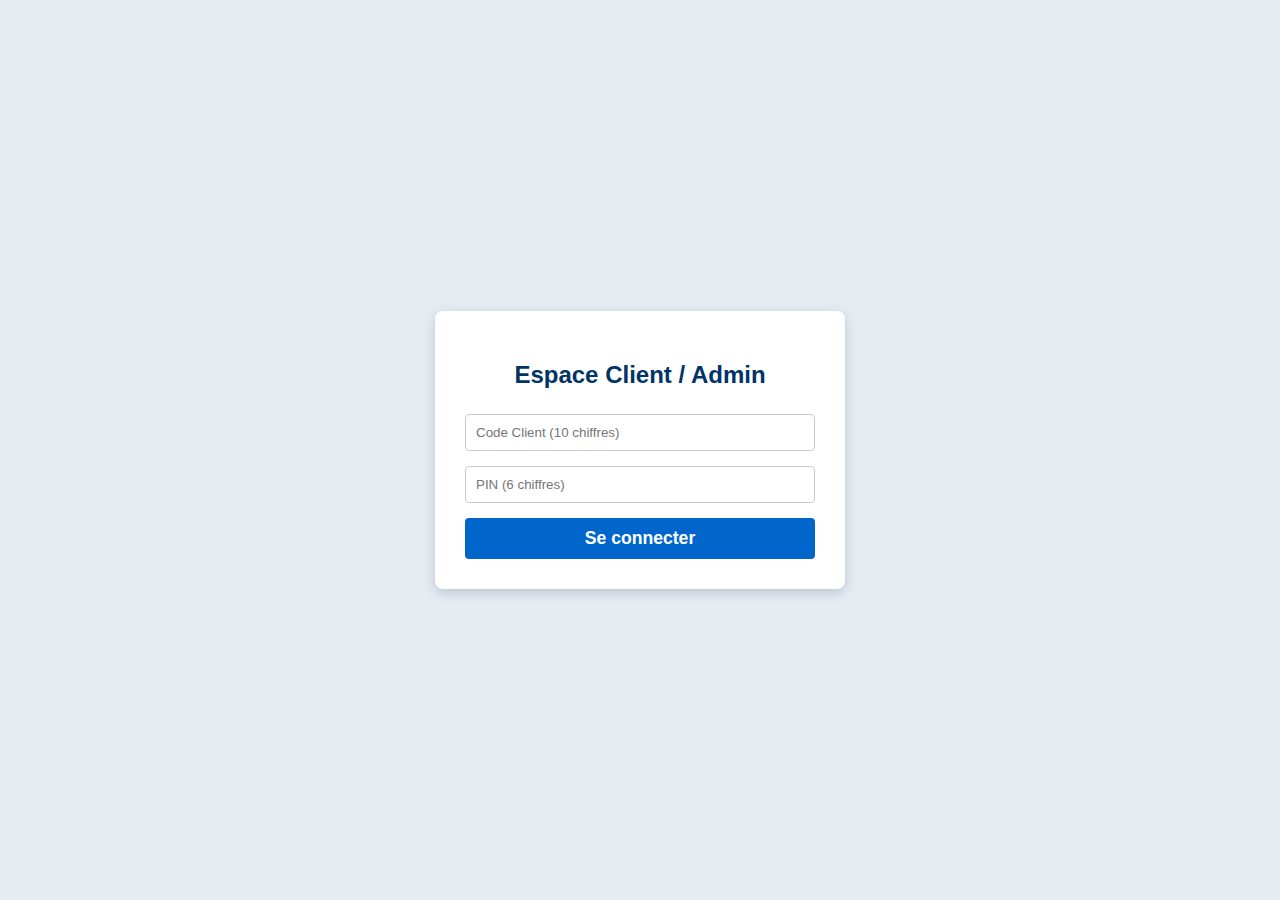
<file: index.html>
<!DOCTYPE html>
<html lang="fr">
<head>
    <meta charset="UTF-8">
    <meta name="viewport" content="width=device-width, initial-scale=1.0">
    <title>Connexion Espace Client</title>
    <link rel="stylesheet" href="styles.css">
    <style>
        /* Style spécifique pour la page de connexion */
        body {
            display: flex;
            justify-content: center;
            align-items: center;
            min-height: 100vh;
            background-color: #e6ecf2; /* Fond clair cohérent */
        }
        .login-container {
            background: white;
            padding: 30px;
            border-radius: 8px;
            box-shadow: 0 4px 12px rgba(0, 51, 102, 0.2);
            width: 350px;
            text-align: center;
        }
        .login-container h2 {
            color: #003366;
            margin-bottom: 20px;
            border-bottom: none;
        }
        .login-form input {
            width: 100%;
            padding: 10px;
            margin-bottom: 15px;
            border: 1px solid #ccc;
            border-radius: 4px;
            box-sizing: border-box;
        }
        .login-form button {
            background-color: #0066cc;
            color: white;
            padding: 10px;
            border: none;
            border-radius: 4px;
            width: 100%;
            cursor: pointer;
            font-size: 1.1em;
            font-weight: bold;
        }
        .error-message {
            color: #e74c3c;
            margin-top: 10px;
            font-weight: bold;
        }
    </style>
</head>
<body>
    <div class="login-container">
        <h2>Espace Client / Admin</h2>
        <form id="login-form" class="login-form">
            <input type="text" id="clientCode" placeholder="Code Client (10 chiffres)" maxlength="10" required>
            <input type="password" id="pin" placeholder="PIN (6 chiffres)" maxlength="6" required>
            <button type="submit">Se connecter</button>
            <p id="errorMessage" class="error-message" style="display:none;"></p>
        </form>
    </div>

    <script src="shared.js"></script>
    <script>
        document.addEventListener('DOMContentLoaded', () => {
            const loginForm = document.getElementById('login-form');
            const clientCodeInput = document.getElementById('clientCode');
            const pinInput = document.getElementById('pin');
            const errorMessage = document.getElementById('errorMessage');

            // Si un utilisateur est déjà connecté, rediriger
            if (localStorage.getItem('currentClientCode')) {
                // Tenter de déterminer s'il s'agit d'un admin pour la redirection
                const users = getUsers();
                const currentCode = localStorage.getItem('currentClientCode');
                const currentUser = users.find(u => u.clientCode === currentCode);
                
                if (currentUser) {
                    if (currentUser.isAdmin) {
                        window.location.href = 'manage.html';
                    } else {
                        window.location.href = 'dashboard.html';
                    }
                    return;
                }
            }


            loginForm.addEventListener('submit', (e) => {
                e.preventDefault();
                errorMessage.style.display = 'none';

                const clientCode = clientCodeInput.value.trim();
                const pin = pinInput.value.trim();

                if (clientCode.length !== 10 || pin.length !== 6) {
                    errorMessage.textContent = 'Veuillez entrer un Code Client (10 chiffres) et un PIN (6 chiffres) valides.';
                    errorMessage.style.display = 'block';
                    return;
                }

                const users = getUsers();
                const user = users.find(u => u.clientCode === clientCode && u.pin === pin);

                if (user) {
                    // Connexion réussie : Stocker le code client
                    localStorage.setItem('currentClientCode', user.clientCode);

                    // Mettre à jour l'heure de dernière connexion
                    user.lastConnection = new Date().toLocaleDateString('fr-FR') + ' à ' + new Date().toLocaleTimeString('fr-FR', {hour: '2-digit', minute: '2-digit'});
                    updateUser(user);
                    
                    if (user.isAdmin) {
                        window.location.href = 'manage.html';
                    } else {
                        window.location.href = 'dashboard.html';
                    }
                } else {
                    errorMessage.textContent = 'Code Client ou PIN incorrect.';
                    errorMessage.style.display = 'block';
                }
            });
        });
    </script>
</body>
</html>
</file>
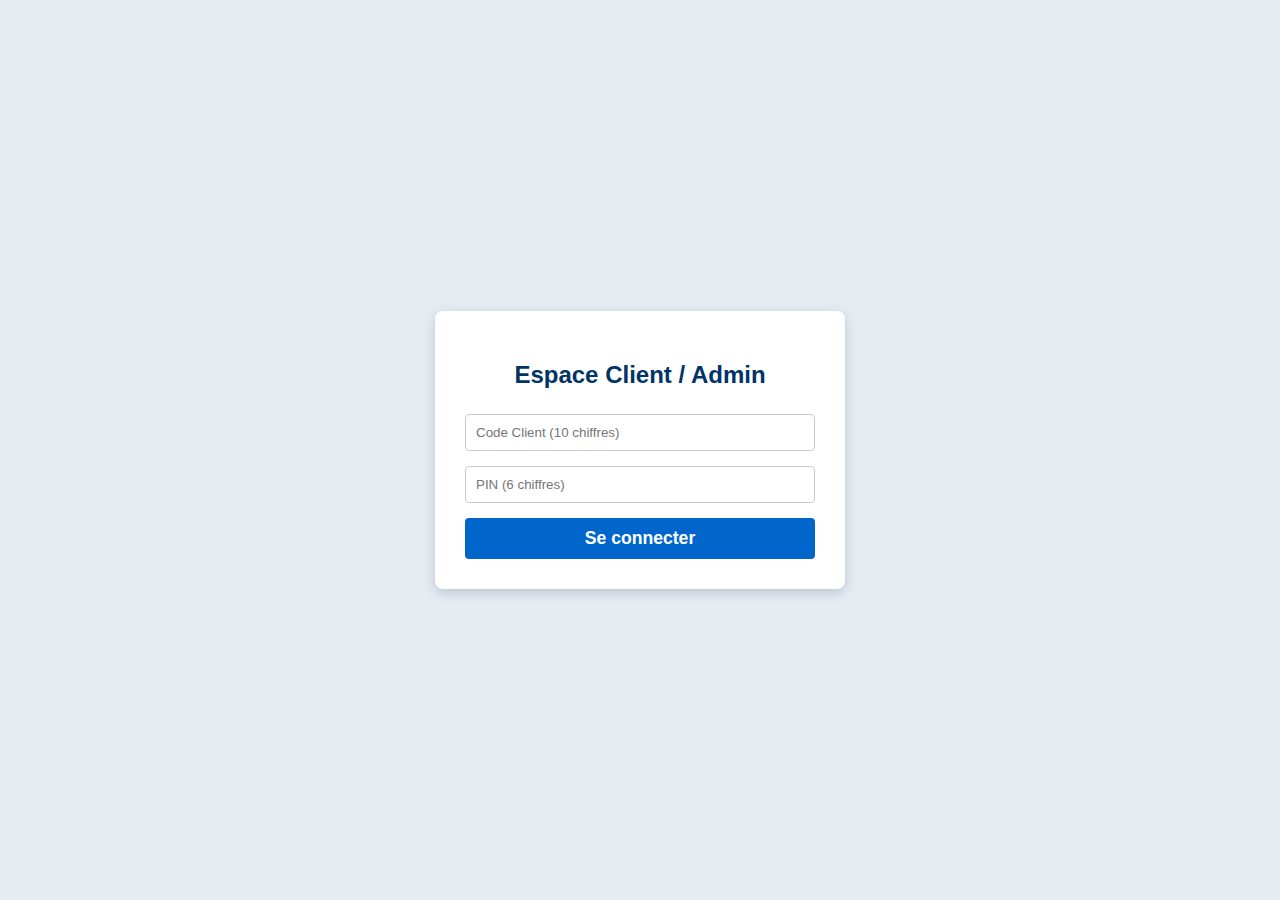
<file: confirmation.html>
<!DOCTYPE html>
<html lang="fr">
<head>
  <meta charset="UTF-8">
  <title>Confirmation de Virement</title>
  <link rel="stylesheet" href="styles.css">
  <script src="shared.js"></script>
</head>
<body>
<header>
  <div class="user-info">
    <span>Bienvenue</span>
    <span class="last-conn">Dernière connexion...</span>
    <span class="status">Déconnexion</span>
  </div>
</header>

<main>
  <h2>Confirmation de votre virement</h2>
  <div class="account-block">
    <p id="confirmation-message"></p>
    <p><strong>Montant débité :</strong> <span id="conf-montant"></span></p>
    <p><strong>Nouveau solde :</strong> <span id="conf-solde"></span></p>
    <table>
      <tbody>
        <tr><th>Motif</th><td id="conf-motif"></td></tr>
        <tr><th>IBAN</th><td id="conf-iban"></td></tr>
        <tr><th>BIC</th><td id="conf-bic"></td></tr>
        <tr><th>Domiciliation</th><td id="conf-domiciliation"></td></tr>
        <tr><th>Bénéficiaire</th><td id="conf-nomPrenom"></td></tr>
      </tbody>
    </table>
    <a href="historique.html"><button>Voir l'historique</button></a>
  </div>
</main>

<script>
document.addEventListener('DOMContentLoaded', () => {
  const currentUser = checkAuth();
  if (!currentUser) return;

  const params = new URLSearchParams(window.location.search);
  const montant = parseFloat(params.get('montant')) || 0;
  const motif = params.get('motif') || 'Virement';
  const iban = params.get('iban') || '';
  const bic = params.get('bic') || '';
  const domiciliation = params.get('domiciliation') || '';
  const nomPrenom = params.get('nomPrenom') || '';

  if (montant !== 0) {
    const transaction = {
      date: new Date().toISOString(),
      type: "Virement",
      description: `${motif} vers ${nomPrenom} (${iban})`,
      amount: -Math.abs(montant)
    };
    addPastHistory(currentUser.clientCode, transaction);

    const updatedUser = getUsers().find(u => u.clientCode === currentUser.clientCode);

    document.getElementById('confirmation-message').textContent =
      `Votre virement de ${formatCurrency(montant)} à ${nomPrenom} a été enregistré.`;
    document.getElementById('conf-montant').textContent = formatCurrency(montant);
    document.getElementById('conf-solde').textContent = formatCurrency(updatedUser.solde);
    document.getElementById('conf-motif').textContent = motif;
    document.getElementById('conf-iban').textContent = iban;
    document.getElementById('conf-bic').textContent = bic;
    document.getElementById('conf-domiciliation').textContent = domiciliation;
    document.getElementById('conf-nomPrenom').textContent = nomPrenom;
  }
});
</script>
</body>
</html>
</file>
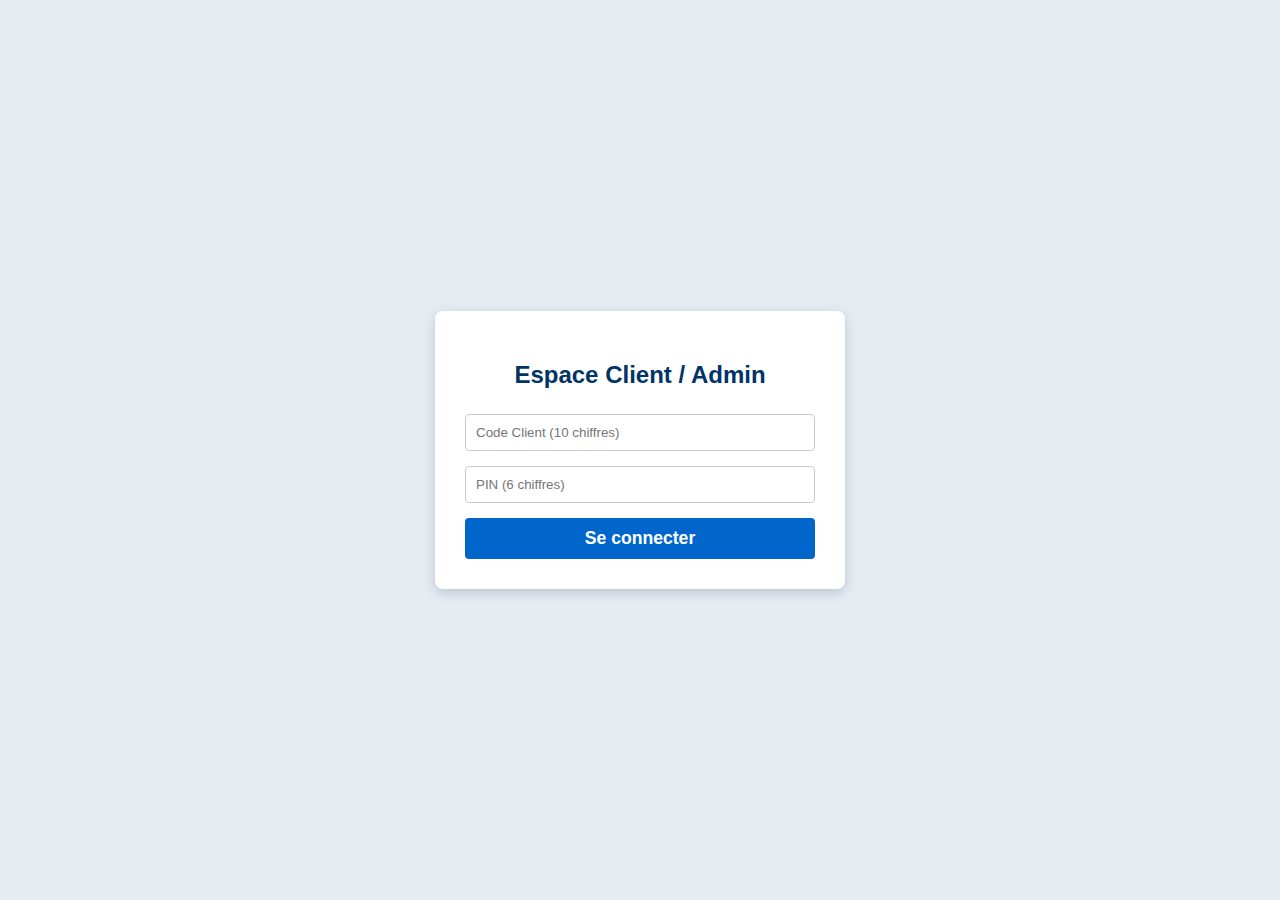
<file: dashboard.html>
<!DOCTYPE html>
<html lang="fr">
<head>
  <meta charset="UTF-8">
  <title>Synthèse de vos comptes</title>
  <link rel="stylesheet" href="styles.css">
  <script src="shared.js"></script>
  <style>
    body {
      font-family: Arial, sans-serif;
      background-color: #f5f7fa;
      margin: 0;
      padding: 0;
    }
    header {
      background-color: #003366;
      color: white;
      padding: 15px;
      display: flex;
      justify-content: space-between;
      align-items: center;
    }
    .user-info {
      font-size: 0.9em;
    }
    nav {
      background-color: #e0e6ed;
      padding: 10px;
      display: flex;
      gap: 20px;
      font-weight: bold;
    }
    nav a {
      text-decoration: none;
      color: #003366;
    }
    main {
      display: flex;
      padding: 20px;
    }
    .left-panel {
      flex: 3;
      background: white;
      padding: 20px;
      border-radius: 8px;
      box-shadow: 0 2px 6px rgba(0,0,0,0.1);
    }
    .right-panel {
      flex: 1;
      margin-left: 20px;
    }
    .right-panel button {
      display: block;
      width: 100%;
      margin-bottom: 10px;
      padding: 10px;
      background-color: #003366;
      color: white;
      border: none;
      border-radius: 4px;
      cursor: pointer;
    }
    table {
      width: 100%;
      border-collapse: collapse;
      margin-top: 20px;
    }
    th, td {
      padding: 12px;
      border-bottom: 1px solid #ccc;
      text-align: left;
    }
    th {
      background-color: #e0e6ed;
    }
  </style>
</head>
<body>
  <header>
    <div class="user-info">
      <span id="user-name">Bienvenue</span><br>
      <span id="last-conn">Dernière connexion : </span>
    </div>
    <div>
      <strong>Solde : <span id="user-solde">...</span></strong>
      <a href="#" class="status" style="color:white; margin-left:20px;">Se déconnecter</a>
    </div>
  </header>

  <nav>
    <a href="dashboard.html">VOS COMPTES ET PRODUITS</a>
    <a href="historique.html">OPÉRATIONS COURANTES</a>
    <a href="#">S'INFORMER OU SOUSCRIRE</a>
  </nav>

  <main>
    <div class="left-panel">
      <h2>Synthèse de vos comptes</h2>
      <table>
        <thead>
          <tr>
            <th>Indicatf - N° de compte</th>
            <th>Nature</th>
            <th>Solde</th>
          </tr>
        </thead>
        <tbody id="depot-accounts"></tbody>
      </table>
    </div>

    <div class="right-panel">
 <button onclick="location.href='dashboard.html'">SYNTHÈSE DES COMPTES</button>
      <button onclick="location.href='historique.html'">HISTORIQUE DES OPÉRATIONS</button>
      <button onclick="location.href='rib.html'">IMPRIMER UN RIB</button>
      <button onclick="location.href='virement.html'">FAIRE UN VIREMENT</button>
      <button onclick="location.href='mes-cartes.html'">MES CARTES</button>
    </div>
  </main>

<script>
document.addEventListener('DOMContentLoaded', () => {
  const currentUser = checkAuth();
  if (!currentUser) return;

  document.getElementById('user-name').textContent = `Bienvenue ${currentUser.name}`;
  document.getElementById('last-conn').textContent = `Dernière connexion le ${currentUser.lastConnection}`;
  document.getElementById('user-solde').textContent = formatCurrency(currentUser.solde);

  const depotTable = document.getElementById('depot-accounts');
  const compteNum = currentUser.rib.slice(-12).replace(/(.{4})/g, '$1-').slice(0, -1);

  depotTable.innerHTML = `
    <tr>
      <td>${compteNum}</td>
      <td>Compte de dépôts</td>
      <td>${formatCurrency(currentUser.solde)}</td>
    </tr>
  `;
});
</script>
</body>
</html>
</file>
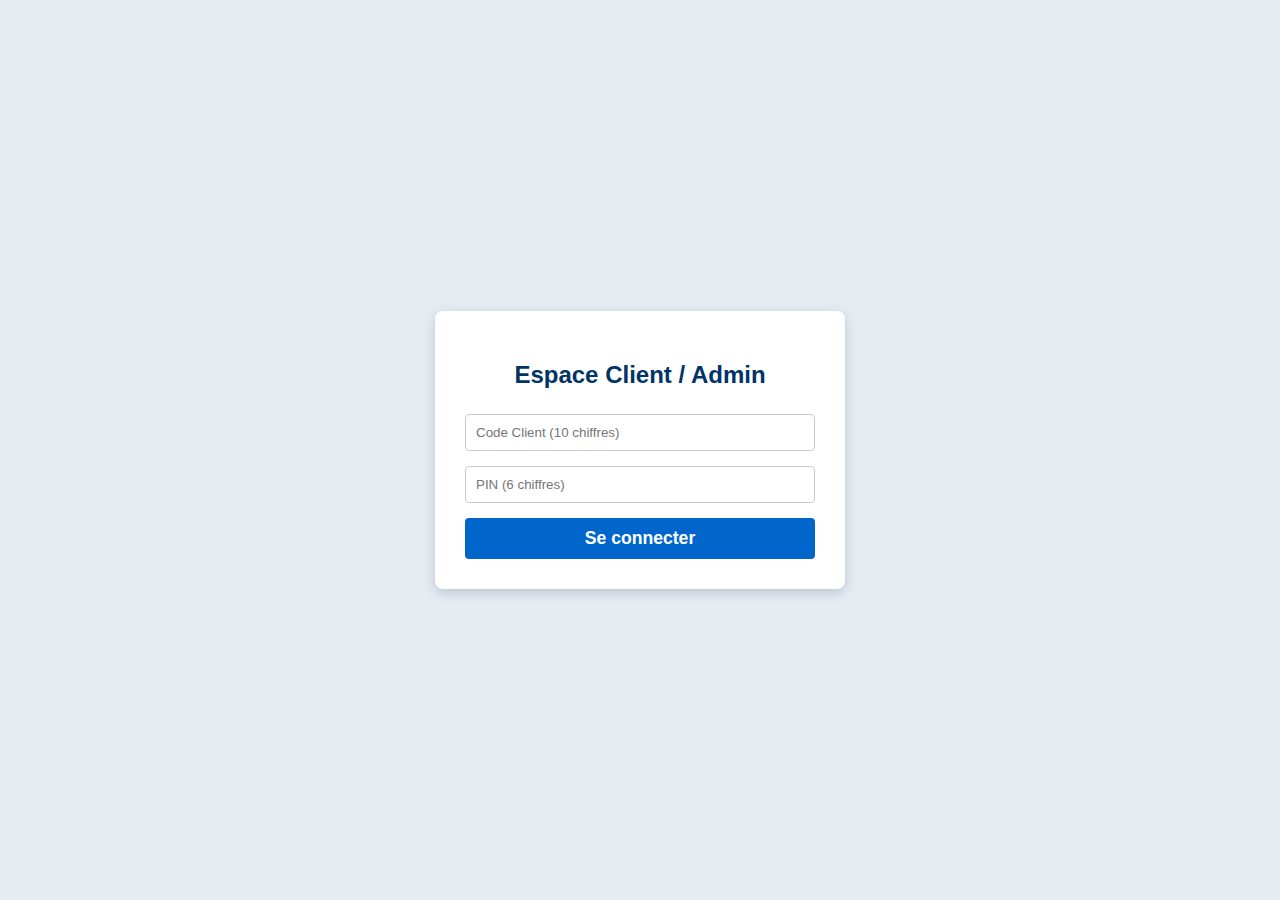
<file: historique.html>
<!DOCTYPE html>
<html lang="fr">
<head>
  <meta charset="UTF-8">
  <title>Historique des opérations</title>
  <link rel="stylesheet" href="styles.css">
  <script src="shared.js"></script>
</head>
<body>
<header>
  <div class="top-bar">
    <div class="user-info">
      <span>Bienvenue Monsieur / Madame</span>
      <span class="last-conn">Dernière connexion...</span>
      <span class="status">Déconnexion</span>
    </div>
    <div class="account-info">
      <span class="balance" id="client-solde">0,00 €</span>
      <span class="gains">Gains en cours</span>
      <span class="mail">Votre messagerie</span>
    </div>
    <div class="advisor">
      <p>Votre conseiller<br><strong id="advisor-name">Chargement...</strong></p>
    </div>
  </div>
</header>

<nav>
  <ul>
    <li><a href="dashboard.html">VOS COMPTES ET PRODUITS</a></li>
    <li><a href="virement.html">OPERATIONS COURANTES</a></li>
    <li><a href="profil.html">S’INFORMER OU SOUSCRIRE</a></li>
  </ul>
  <input type="search" placeholder="Rechercher" class="search-bar">
</nav>



  <main>
    <div class="left-panel">
       <h2>Historique de vos opérations</h2>
  <table>
    <thead>
      <tr><th>Date</th><th>Opération</th><th>Montant</th></tr>
    </thead>
    <tbody id="historique-list"></tbody>
  </table>
    </div>

    <div class="right-panel">
 <button onclick="location.href='dashboard.html'">SYNTHÈSE DES COMPTES</button>
      <button onclick="location.href='historique.html'">HISTORIQUE DES OPÉRATIONS</button>
      <button onclick="location.href='rib.html'">IMPRIMER UN RIB</button>
      <button onclick="location.href='virement.html'">FAIRE UN VIREMENT</button>
      <button onclick="location.href='mes-cartes.html'">MES CARTES</button>
    </div>
  </main>

<script>
document.addEventListener('DOMContentLoaded', () => {
  const currentUser = checkAuth();
  if (!currentUser) return;

  const freshUser = getUsers().find(u => u.clientCode === currentUser.clientCode);
  const historiqueList = document.getElementById('historique-list');
  historiqueList.innerHTML = '';

  if (Array.isArray(freshUser.history) && freshUser.history.length > 0) {
    freshUser.history.forEach(op => {
      const tr = document.createElement('tr');
      const sign = op.amount < 0 ? '-' : '+';
      const color = op.amount < 0 ? 'red' : 'green';
      tr.innerHTML = `
        <td>${new Date(op.date).toLocaleDateString('fr-FR')}</td>
        <td>${op.type} - ${op.description}</td>
        <td style="color:${color}; font-weight:bold;">${sign}${formatCurrency(Math.abs(op.amount))}</td>
      `;
      historiqueList.appendChild(tr);
    });
  } else {
    historiqueList.innerHTML = "<tr><td colspan='3'>Aucune opération enregistrée</td></tr>";
  }
});
</script>
</body>
</html>
</file>
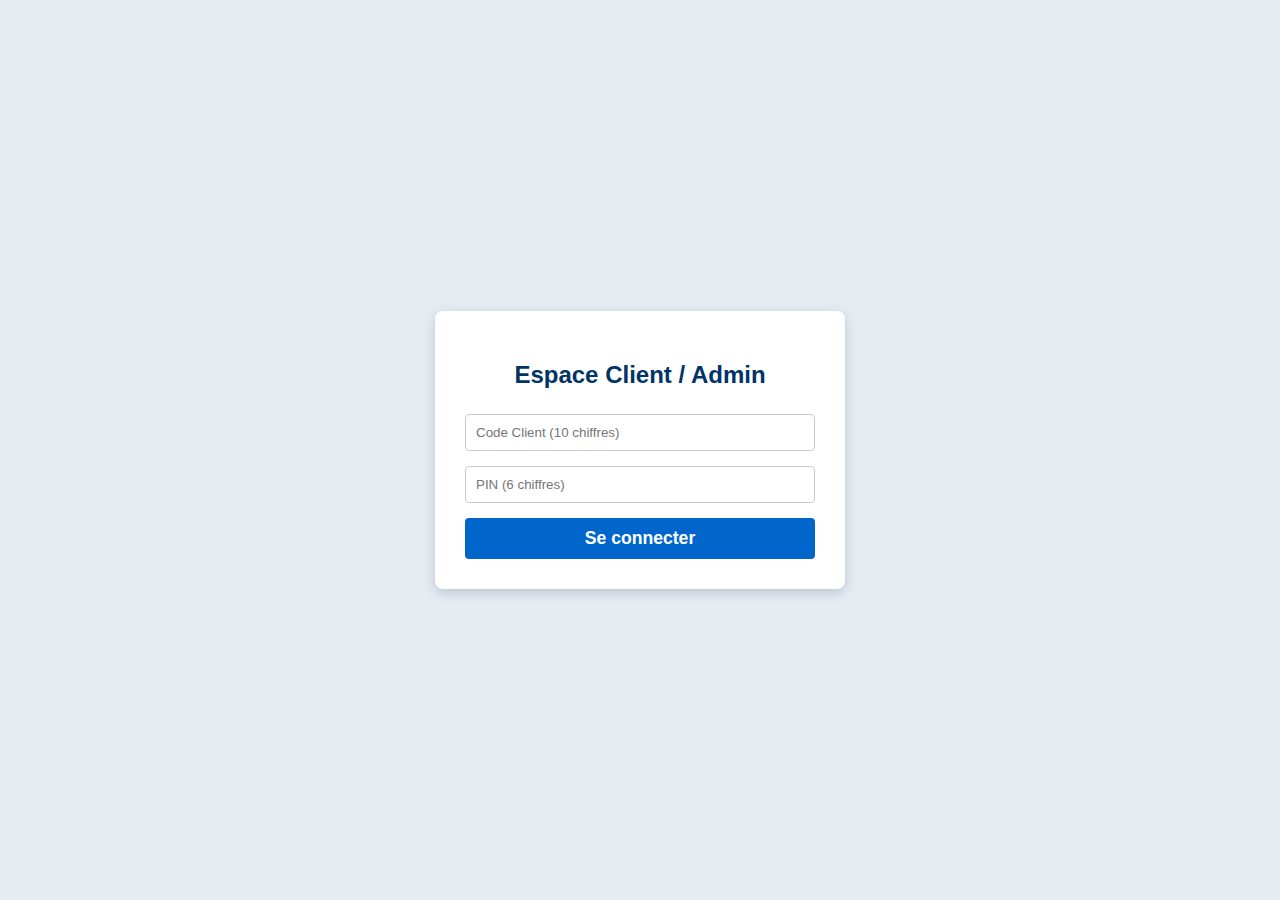
<file: manage.html>
<!DOCTYPE html>
<html lang="fr">
<head>
  <meta charset="UTF-8">
  <title>Admin - Gestion des Utilisateurs</title>
  <meta name="viewport" content="width=device-width, initial-scale=1.0">
  <link rel="stylesheet" href="styles.css">
  <style>
    main { margin-right: 20px; }
    .main-nav { background-color: #003366 !important; }
    #user-summary-dashboard table { margin-top: 15px; width: 100%; border-collapse: collapse; }
    #user-summary-dashboard th, #user-summary-dashboard td { padding: 10px; border-bottom: 1px solid #eee; text-align: left; }
    #user-summary-dashboard th { background-color: #f9f9f9; }
    .btn-select-user { padding: 6px 10px; font-size: 0.9em; cursor: pointer; }
    .small-tabs .subtab { margin-right: 8px; }
    .panel { margin-top: 15px; }
    .account-block { padding: 15px; background: #fff; border: 1px solid #e5e5e5; border-radius: 8px; }
    form label { display:block; margin-top:8px; font-weight:600; }
    form input, form select, form textarea { width:100%; padding:8px; margin-top:6px; }
    form button { margin-top:12px; padding:10px; }
  </style>
</head>
<body class="app-bg">

<header>
  <div class="top-bar">
    <div class="user-info">
      <span>Bienvenue Admin</span>
      <span class="last-conn">Dernière connexion...</span>
      <span class="status" id="logoutLink">Déconnexion</span>
    </div>
    <div class="account-info">
      <span class="balance">ADMIN</span>
      <span class="gains">Mode</span>
      <span class="mail">Gestion</span>
    </div>
    <div class="advisor">
      <p>Système<br><strong>Complet</strong></p>
    </div>
  </div>
</header>

<nav class="main-nav">
  <ul>
    <li><a href="manage.html">GESTION DES COMPTES</a></li>
    <li><a href="#">OUTILS BANCAIRES</a></li>
    <li><a href="#">RAPPORTS</a></li>
  </ul>
  <input type="search" placeholder="Rechercher" class="search-bar">
</nav>

<main>
  <h2 class="page-title">Tableau de Bord Administrateur</h2>

  <nav class="subtabs">
    <a href="#" class="subtab active" data-subtab="dashboard-tab">Tableau de Bord Clients</a>
    <a href="#" class="subtab" data-subtab="create-tab">Créer un Client</a>
  </nav>

  <div class="panel" data-subtab-panel="dashboard-tab">
    <div id="user-summary-dashboard" class="account-block">
      <h3>Synthèse des Clients</h3>
      <table>
        <thead>
          <tr>
            <th>Nom</th>
            <th>Code Client</th>
            <th>Solde</th>
            <th>Statut Compte</th>
            <th>Action</th>
          </tr>
        </thead>
        <tbody id="user-dashboard-body"></tbody>
      </table>
    </div>
  </div>

  <div id="admin-tools" class="account-block" hidden>
    <h3 id="managing-user-name">Gestion de : [Nom du Client]</h3>

    <nav class="subtabs small-tabs">
      <a href="#" class="subtab active" data-subtab="manage-profile-tab">Profil & Solde</a>
      <a href="#" class="subtab" data-subtab="manage-rib-tab">RIB</a>
      <a href="#" class="subtab" data-subtab="manage-cards-tab">Cartes & Statut</a>
      <a href="#" class="subtab" data-subtab="manage-history-tab">Historique</a>
    </nav>

    <div class="panel" data-subtab-panel="manage-profile-tab">
      <h4>Modifier Profil & Solde</h4>
      <form id="profile-form">
        <label for="manage-name">Nom Complet</label>
        <input id="manage-name" required>
        <label for="manage-pin">PIN (6 chiffres)</label>
        <input id="manage-pin" maxlength="6" required>
        <label for="manage-solde">Solde Actuel (EUR)</label>
        <input id="manage-solde" type="number" step="0.01" required>
        <label for="manage-phone">Téléphone Mobile</label>
        <input id="manage-phone" required>
        <label for="manage-email">Email de Contact</label>
        <input id="manage-email" type="email" required>
        <label for="manage-address">Adresse Postale</label>
        <input id="manage-address" required>
        <label for="manage-advisor">Conseiller Attitré</label>
        <input id="manage-advisor" required>
        <button type="submit" class="btn btn-primary">Sauvegarder TOUTES les Modifications</button>
      </form>
    </div>

    <div class="panel" data-subtab-panel="manage-rib-tab" hidden>
      <h4>Modifier RIB (IBAN) & BIC</h4>
      <form id="rib-form">
        <label for="manage-rib">RIB (IBAN)</label>
        <input id="manage-rib" required>
        <label for="manage-bic">BIC (SWIFT)</label>
        <input id="manage-bic" required>
        <button type="submit" class="btn btn-primary">Sauvegarder RIB</button>
      </form>
    </div>

    <div class="panel" data-subtab-panel="manage-cards-tab" hidden>
      <h4>Gérer Cartes Bancaires & Statut Global</h4>
      <form id="card-data-form">
        <label for="manage-card-number">Numéro de Carte (16 chiffres)</label>
        <input id="manage-card-number" maxlength="16" required>
        <label for="manage-card-holder-name">Nom du Titulaire</label>
        <input id="manage-card-holder-name" required>
        <label for="manage-expiry-date">Date d'Expiration (MM/AA)</label>
        <input id="manage-expiry-date" placeholder="01/25" required>
        <label for="manage-card-type">Type de Carte</label>
        <select id="manage-card-type" required>
          <option value="VISA">VISA</option>
          <option value="MASTERCARD">MASTERCARD</option>
        </select>
        <button type="submit" class="btn btn-primary">Sauvegarder Données de Carte</button>
      </form>

      <h4 style="margin-top: 20px;">Contrôle du Statut Global du Compte</h4>
      <form id="account-status-form">
        <label for="manage-lock-reason">Raison du Blocage (Visible par l'administrateur)</label>
        <textarea id="manage-lock-reason" rows="3" placeholder="Ex: Fraude détectée, Documents manquants, etc."></textarea>
        <div id="account-status-display" class="message-info"></div>
        <button type="submit" id="toggle-account-btn" class="btn"></button>
      </form>
    </div>

    <div class="panel" data-subtab-panel="manage-history-tab" hidden>
      <h4>Ajouter une Opération Manuelle (Affecte le Solde)</h4>
      <p class="message-info">Utilisez un montant négatif pour retraits/paiements, et positif pour dépôts/virements reçus.</p>
      <form id="history-form">
        <label for="hist-type">Type d'Opération</label>
        <select id="hist-type" required>
          <option value="Virement">Virement</option>
          <option value="Retrait">Retrait</option>
          <option value="Dépôt">Dépôt</option>
          <option value="Paiement">Paiement Carte</option>
          <option value="Agio">Agio / Frais Bancaires</option>
        </select>
        <label for="hist-amount">Montant (EUR)</label>
        <input id="hist-amount" type="number" step="0.01" required>
        <label for="hist-description">Description / Libellé</label>
        <input id="hist-description" required>
        <label for="hist-date">Date de l'Opération</label>
        <input id="hist-date" type="date" required>
        <button type="submit" class="btn btn-primary">Ajouter Opération & Mettre à Jour Solde</button>
      </form>
    </div>
  </div>

  <div class="panel" data-subtab-panel="create-tab" hidden>
    <div class="account-block">
      <h3>Création d'un Nouveau Compte Client</h3>
      <form id="create-user-form">
        <label for="create-name">Nom Complet</label>
        <input id="create-name" required>
        <label for="create-client-code">Code Client (10 chiffres)</label>
        <input id="create-client-code" maxlength="10" required>
        <label for="create-pin">PIN (6 chiffres)</label>
        <input id="create-pin" maxlength="6" required>
        <label for="create-solde">Solde Initial (EUR)</label>
        <input id="create-solde" type="number" step="0.01" value="0.00" required>
        <label for="create-phone">Téléphone Mobile</label>
        <input id="create-phone" required>
        <label for="create-email">Email de Contact</label>
        <input id="create-email" type="email" required>
        <label for="create-address">Adresse Postale</label>
        <input id="create-address" required>
        <label for="create-rib">RIB (IBAN)</label>
        <input id="create-rib" required>
        <label for="create-bic">BIC (SWIFT)</label>
        <input id="create-bic" required>
        <label for="create-advisor">Conseiller Attitré</label>
        <input id="create-advisor" value="M. Dupont" required>
        <label for="create-cards-locked">Statut du Compte à la Création</label>
        <select id="create-cards-locked">
          <option value="false" selected>ACTIF</option>
          <option value="true">BLOQUÉ</option>
        </select>
        <button type="submit" class="btn btn-success">Créer le Nouveau Client</button>
      </form>
    </div>
  </div>
</main>

<footer>
  <p>© BNP Paribas - Tous droits réservés (Mode Admin)</p>
</footer>

<script src="shared.js"></script>
<script>
document.addEventListener('DOMContentLoaded', () => {
  const adminUser = checkAuth(true);
  if (!adminUser) return;

  const userDashboardBody = document.getElementById('user-dashboard-body');
  const adminTools = document.getElementById('admin-tools');
  const managingUserName = document.getElementById('managing-user-name');
  let selectedUser = null;

  function renderUserDashboard() {
    const allUsers = getUsers().filter(u => !u.isAdmin);
    userDashboardBody.innerHTML = '';
    allUsers.forEach(user => {
      const row = userDashboardBody.insertRow();
      row.insertCell().textContent = user.name;
      row.insertCell().textContent = user.clientCode;
      row.insertCell().textContent = formatCurrency(user.solde);
      const statusCell = row.insertCell();
      statusCell.textContent = user.isLocked ? '🔒 BLOQUÉ' : '✅ ACTIF';
      statusCell.style.color = user.isLocked ? 'red' : 'green';
      const actionCell = row.insertCell();
      const btn = document.createElement('button');
      btn.className = 'btn btn-primary btn-select-user';
      btn.textContent = 'Gérer';
      btn.addEventListener('click', () => selectUser(user.clientCode));
      actionCell.appendChild(btn);
    });
  }

  function selectUser(clientCode) {
    selectedUser = getUsers().find(u => u.clientCode === clientCode);
    if (!selectedUser) return;
    adminTools.hidden = false;
    managingUserName.textContent = `Gestion de : ${selectedUser.name}`;
    loadUserData(selectedUser);
    document.querySelector('.small-tabs [data-subtab="manage-profile-tab"]').click?.();
    adminTools.scrollIntoView({ behavior: 'smooth' });
  }

  function loadUserData(user) {
    document.getElementById('manage-name').value = user.name || '';
    document.getElementById('manage-pin').value = user.pin || '';
    document.getElementById('manage-solde').value = user.solde ?? 0;
    document.getElementById('manage-phone').value = user.phone || '';
    document.getElementById('manage-email').value = user.email || '';
    document.getElementById('manage-address').value = user.address || '';
    document.getElementById('manage-advisor').value = user.advisor || '';
    document.getElementById('manage-rib').value = user.rib || '';
    document.getElementById('manage-bic').value = user.bic || '';
    document.getElementById('manage-card-number').value = user.cardNumber || '';
    document.getElementById('manage-card-holder-name').value = user.cardHolderName || (user.name ? user.name.toUpperCase() : '');
    document.getElementById('manage-expiry-date').value = user.expiryDate || '';
    document.getElementById('manage-card-type').value = user.cardType || 'VISA';
    document.getElementById('manage-lock-reason').value = user.lockReason || '';
    updateAccountStatusDisplay(user.isLocked);
  }

  function updateAccountStatusDisplay(isLocked) {
    const statusDisplay = document.getElementById('account-status-display');
    const toggleBtn = document.getElementById('toggle-account-btn');
    const reasonText = selectedUser && selectedUser.lockReason
      ? `<br> Motif enregistré : <strong>${selectedUser.lockReason}</strong>`
      : '';
    if (isLocked) {
      statusDisplay.innerHTML = `Statut : Compte ACTUELLEMENT <strong>BLOQUÉ</strong>${reasonText}`;
      statusDisplay.className = 'message-error';
      toggleBtn.textContent = 'DÉBLOQUER le Compte (et effacer le motif)';
      toggleBtn.className = 'btn btn-success';
    } else {
      statusDisplay.innerHTML = 'Statut : Compte ACTUELLEMENT <strong>ACTIF</strong>.';
      statusDisplay.className = 'message-success';
      toggleBtn.textContent = 'BLOQUER le Compte';
      toggleBtn.className = 'btn btn-danger';
      if (selectedUser && !selectedUser.isLocked) {
        document.getElementById('manage-lock-reason').value = '';
      }
    }
  }

  function handleUpdate(callback, successMessage) {
    if (!selectedUser) return;
    callback();
    if (updateUser(selectedUser)) {
      alert(successMessage);
      renderUserDashboard();
      loadUserData(selectedUser);
    } else {
      alert('Erreur lors de la mise à jour.');
    }
  }

  document.getElementById('profile-form').addEventListener('submit', (e) => {
    e.preventDefault();
    handleUpdate(() => {
      selectedUser.name = document.getElementById('manage-name').value;
      selectedUser.pin = document.getElementById('manage-pin').value;
      selectedUser.solde = parseFloat(document.getElementById('manage-solde').value);
      selectedUser.phone = document.getElementById('manage-phone').value;
      selectedUser.email = document.getElementById('manage-email').value;
      selectedUser.address = document.getElementById('manage-address').value;
      selectedUser.advisor = document.getElementById('manage-advisor').value;
    }, 'Profil, Contact et Solde mis à jour avec succès !');
  });

  document.getElementById('rib-form').addEventListener('submit', (e) => {
    e.preventDefault();
    handleUpdate(() => {
      selectedUser.rib = document.getElementById('manage-rib').value;
      selectedUser.bic = document.getElementById('manage-bic').value;
    }, 'RIB mis à jour avec succès !');
  });

  document.getElementById('card-data-form').addEventListener('submit', (e) => {
    e.preventDefault();
    handleUpdate(() => {
      selectedUser.cardNumber = document.getElementById('manage-card-number').value;
      selectedUser.cardHolderName = document.getElementById('manage-card-holder-name').value;
      selectedUser.expiryDate = document.getElementById('manage-expiry-date').value;
      selectedUser.cardType = document.getElementById('manage-card-type').value;
    }, 'Données de la carte mises à jour avec succès !');
  });

  document.getElementById('account-status-form').addEventListener('submit', (e) => {
    e.preventDefault();
    const isCurrentlyLocked = selectedUser.isLocked;
    handleUpdate(() => {
      const newState = !isCurrentlyLocked;
      selectedUser.isLocked = newState;
      if (newState) {
        selectedUser.lockReason = document.getElementById('manage-lock-reason').value.trim();
      } else {
        selectedUser.lockReason = '';
      }
      updateAccountStatusDisplay(newState);
    }, `Compte ${selectedUser.isLocked ? 'BLOQUÉ' : 'DÉBLOQUÉ'} avec succès !`);
  });

  document.getElementById('history-form').addEventListener('submit', (e) => {
    e.preventDefault();
    if (!selectedUser) return;
    const amount = parseFloat(document.getElementById('hist-amount').value);
    const type = document.getElementById('hist-type').value;
    const description = document.getElementById('hist-description').value;
    const dateInput = document.getElementById('hist-date').value;
    const pastTransaction = {
      date: new Date(dateInput).toISOString(),
      type,
      description,
      amount
    };
    if (addPastHistory(selectedUser.clientCode, pastTransaction)) {
      alert('Transaction ajoutée à l\'historique passé et solde mis à jour avec succès !');
      document.getElementById('history-form').reset();
      selectUser(selectedUser.clientCode);
    } else {
      alert('Échec de l\'ajout de la transaction.');
    }
  });

  document.getElementById('create-user-form').addEventListener('submit', (e) => {
    e.preventDefault();
    const isLockedOnCreation = document.getElementById('create-cards-locked').value === 'true';
    const newUser = {
      name: document.getElementById('create-name').value,
      clientCode: document.getElementById('create-client-code').value,
      pin: document.getElementById('create-pin').value,
      solde: parseFloat(document.getElementById('create-solde').value),
      phone: document.getElementById('create-phone').value,
      email: document.getElementById('create-email').value,
      address: document.getElementById('create-address').value,
      rib: document.getElementById('create-rib').value,
      bic: document.getElementById('create-bic').value,
      advisor: document.getElementById('create-advisor').value,
      isAdmin: false,
      isLocked: isLockedOnCreation,
      cardNumber: '0000000000000000',
      cardHolderName: document.getElementById('create-name').value.toUpperCase(),
      expiryDate: '01/99',
      cardType: 'VISA'
    };
    if (createUser(newUser)) {
      alert(`Le nouveau client ${newUser.name} (Code: ${newUser.clientCode}) a été créé avec succès !`);
      document.getElementById('create-user-form').reset();
      document.querySelector('.subtabs [data-subtab="dashboard-tab"]').click?.();
      renderUserDashboard();
    } else {
      alert("Échec de la création du client. Le code client est peut-être déjà utilisé.");
    }
  });

  // Navigation des sous-onglets
  document.querySelectorAll('.subtabs .subtab').forEach(tab => {
    tab.addEventListener('click', (e) => {
      e.preventDefault();
      const target = tab.getAttribute('data-subtab');
      document.querySelectorAll('[data-subtab-panel]').forEach(panel => {
        panel.hidden = panel.getAttribute('data-subtab-panel') !== target;
      });
      document.querySelectorAll('.subtabs .subtab').forEach(t => t.classList.remove('active'));
      tab.classList.add('active');
    });
  });

  renderUserDashboard();
});
</script>
</body>
</html>
</file>
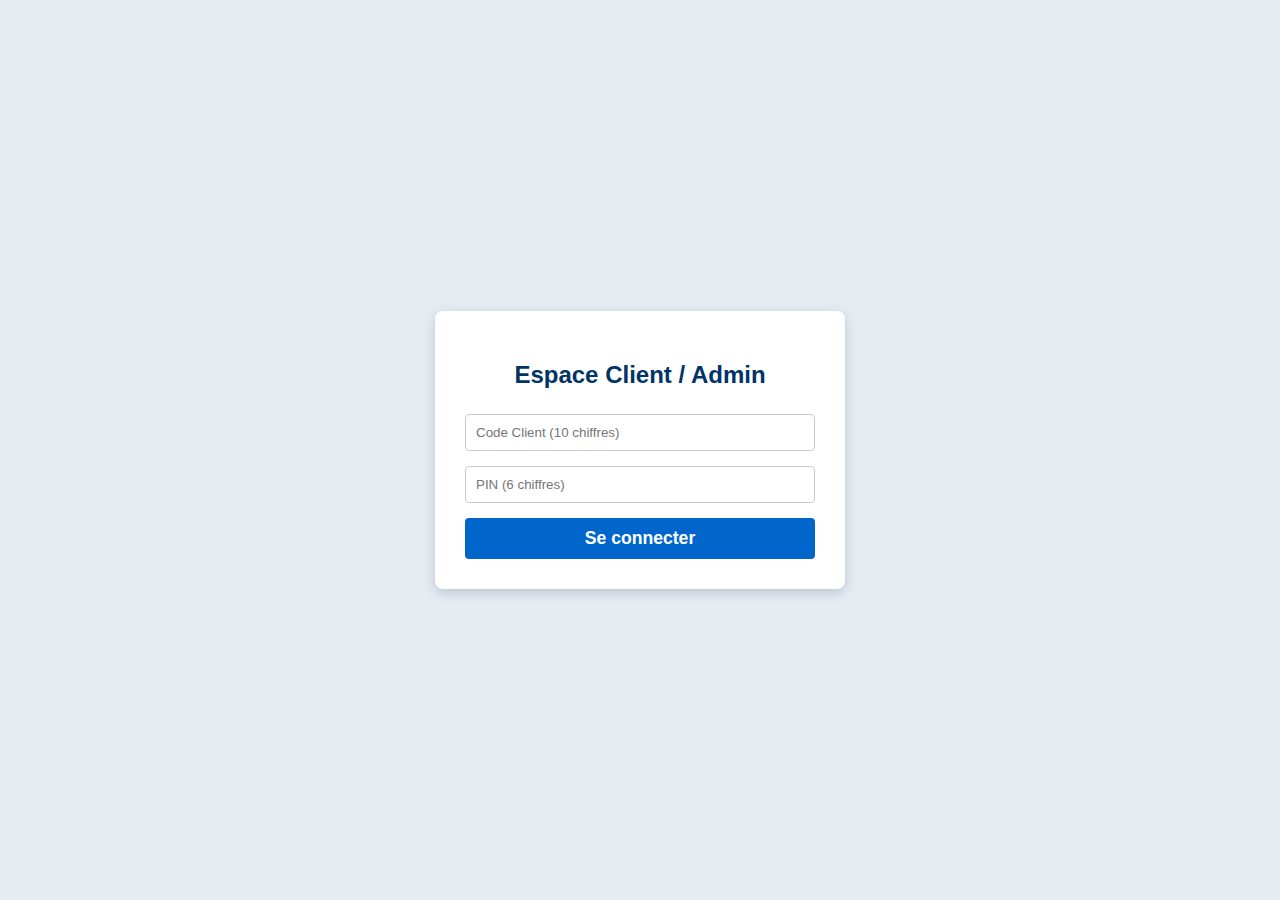
<file: mes-cartes.html>
<!DOCTYPE html>
<html lang="fr">
<head>
  <meta charset="UTF-8">
  <title>Mes Cartes Bancaires</title>
  <meta name="viewport" content="width=device-width, initial-scale=1.0">
  <link rel="stylesheet" href="styles.css">
  <style>
    .card-container { display: flex; justify-content: center; margin: 30px 0; }
    .bank-card {
      width: 350px; height: 200px; background: linear-gradient(135deg, #003366, #0066cc);
      color: white; border-radius: 15px; padding: 20px; box-shadow: 0 10px 20px rgba(0, 51, 102, 0.4);
      position: relative;
    }
    .card-type { font-size: 1.5em; font-weight: bold; text-align: right; margin-bottom: 20px; }
    .card-number { font-size: 1.8em; letter-spacing: 3px; margin-bottom: 25px; font-family: 'Courier New', monospace; }
    .card-footer { display: flex; justify-content: space-between; font-size: 0.9em; }
    .expiry-date span { font-size: 1.2em; }
    .card-holder { text-transform: uppercase; font-weight: bold; }
    #status-card-box { text-align: center; margin-top: 30px; }
  </style>
</head>
<body>
<header>
  <div class="top-bar">
    <div class="user-info">
      <span>Bienvenue Monsieur / Madame</span>
      <span class="last-conn">Dernière connexion...</span>
      <span class="status">Déconnexion</span>
    </div>
    <div class="account-info">
      <span class="balance" id="client-solde">0,00 €</span>
      <span class="gains">Gains en cours</span>
      <span class="mail">Votre messagerie</span>
    </div>
    <div class="advisor">
      <p>Votre conseiller<br><strong id="advisor-name">Chargement...</strong></p>
    </div>
  </div>
</header>

<nav>
  <ul>
    <li><a href="dashboard.html">VOS COMPTES ET PRODUITS</a></li>
    <li><a href="virement.html">OPERATIONS COURANTES</a></li>
    <li><a href="profil.html">S’INFORMER OU SOUSCRIRE</a></li>
  </ul>
  <input type="search" placeholder="Rechercher" class="search-bar">
</nav>

<main>
  <h2>Mes Cartes Bancaires</h2>

  <div class="card-container">
    <div class="bank-card" id="bank-card">
      <div class="card-type" id="card-type">VISA</div>
      <div class="card-number" id="card-number">XXXX XXXX XXXX XXXX</div>
      <div class="card-footer">
        <div class="card-holder" id="card-holder-name">NOM DU TITULAIRE</div>
        <div class="expiry-date">Valide jusqu'à : <span id="expiry-date">MM/AA</span></div>
      </div>
    </div>
  </div>
  
  <div id="status-card-box" class="account-block">
    <h4 style="margin-top: 0; margin-bottom: 15px;">Statut du Compte et de la Carte</h4>
    <div id="account-status-display" class="message-success" style="display: inline-block;">
      Votre compte est <strong>ACTIF</strong>.
    </div>
    <p id="lock-reason-display" style="color: #e74c3c; font-weight: bold; margin-top: 10px; display: none;"></p>
  </div>
</main>

<aside class="right-panel">
  <a href="dashboard.html"><button>Synthèse des comptes</button></a>
  <a href="virement.html"><button>Faire un virement</button></a>
  <a href="historique.html"><button>Historique des opérations</button></a>
  <button class="sav">VOTRE ESPACE SAV</button>
</aside>

<footer>
  <p>© BNP Paribas - Tous droits réservés</p>
</footer>

<script src="shared.js"></script>
<script>
document.addEventListener('DOMContentLoaded', () => {
  const currentUser = checkAuth();
  if (!currentUser) return;

  document.getElementById('client-solde').textContent = formatCurrency(currentUser.solde);
  document.getElementById('advisor-name').textContent = currentUser.advisor;
  document.querySelector('.last-conn').textContent = `Dernière connexion le ${currentUser.lastConnection}`;

  if (currentUser.cardNumber) {
    const formattedNumber = currentUser.cardNumber.match(/.{1,4}/g).join(' ');
    document.getElementById('card-number').textContent = formattedNumber;
    document.getElementById('card-holder-name').textContent = currentUser.cardHolderName || currentUser.name.toUpperCase();
    document.getElementById('expiry-date').textContent = currentUser.expiryDate || 'MM/AA';
    document.getElementById('card-type').textContent = currentUser.cardType || 'VISA';
  } else {
    document.getElementById('bank-card').innerHTML = '<div style="padding: 50px; text-align: center; color: white;">Aucune carte enregistrée.</div>';
  }

  const statusDisplay = document.getElementById('account-status-display');
  const reasonDisplay = document.getElementById('lock-reason-display');

  if (currentUser.isLocked) {
    statusDisplay.className = 'message-error';
    statusDisplay.innerHTML = 'Votre compte est <strong>BLOQUÉ</strong> !';
    if (currentUser.lockReason) {
      reasonDisplay.textContent = `Raison: ${currentUser.lockReason}`;
      reasonDisplay.style.display = 'block';
    }
  } else {
    statusDisplay.className = 'message-success';
    statusDisplay.innerHTML = 'Votre compte est <strong>ACTIF</strong>.';
    reasonDisplay.style.display = 'none';
  }

  document.querySelector('.status').addEventListener('click', (e) => {
    e.preventDefault();
    localStorage.removeItem('currentClientCode');
    window.location.href = 'index.html';
  });
});
</script>
</body>
</html>
</file>
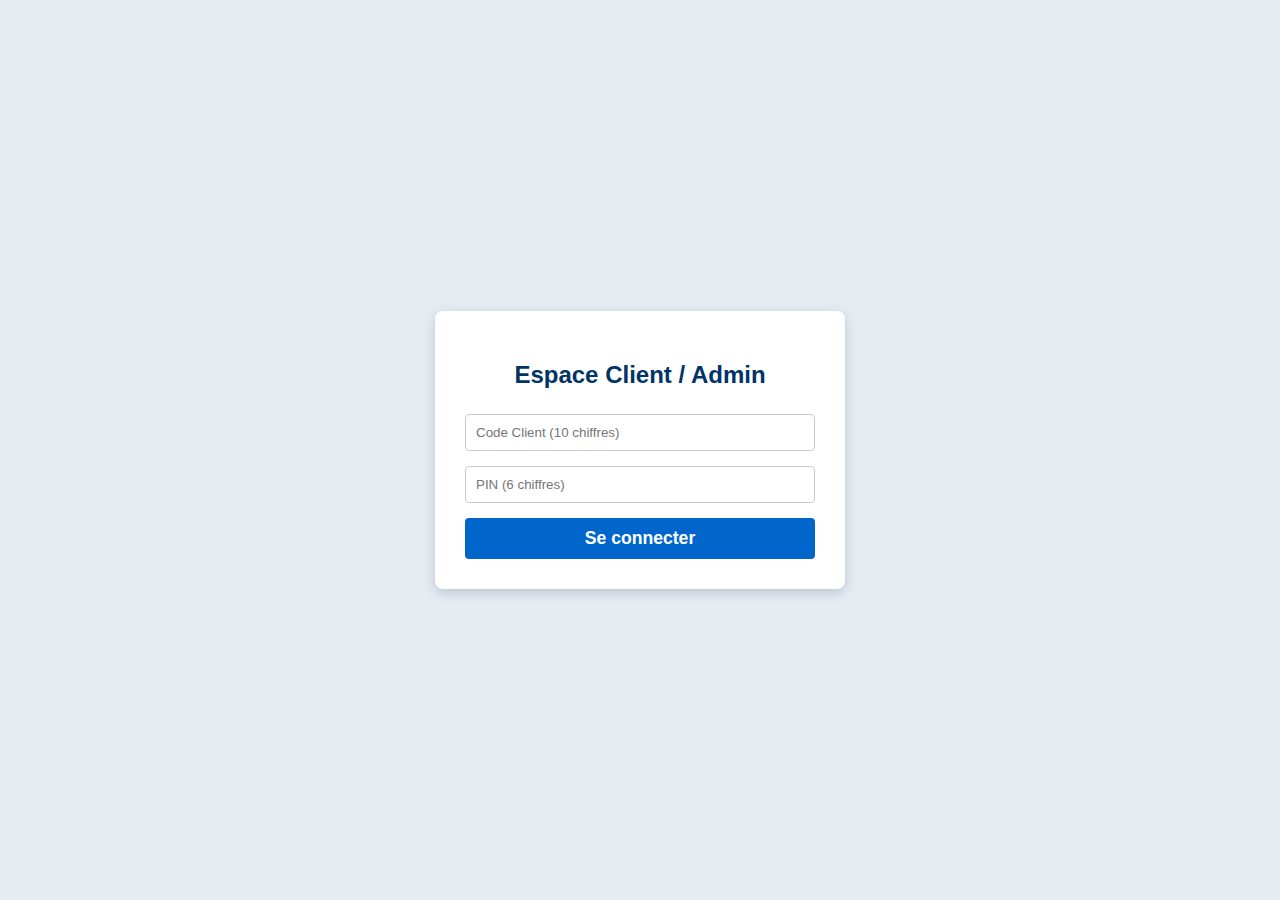
<file: profil.html>
<!DOCTYPE html>
<html lang="fr">
<head>
  <meta charset="UTF-8">
  <title>Mon Profil</title>
  <meta name="viewport" content="width=device-width, initial-scale=1.0">
  <link rel="stylesheet" href="styles.css">
</head>
<body>
<header>
  <div class="top-bar">
    <div class="user-info">
      <span>Bienvenue Monsieur / Madame</span>
      <span class="last-conn">Dernière connexion...</span>
      <span class="status">Déconnexion</span>
    </div>
    <div class="account-info">
      <span class="balance" id="client-solde">0,00 €</span>
      <span class="gains">Gains en cours</span>
      <span class="mail">Votre messagerie</span>
    </div>
    <div class="advisor">
      <p>Votre conseiller<br><strong id="advisor-name">Chargement...</strong></p>
    </div>
  </div>
</header>

<nav>
  <ul>
    <li><a href="dashboard.html">VOS COMPTES ET PRODUITS</a></li>
    <li><a href="virement.html">OPERATIONS COURANTES</a></li>
    <li><a href="profil.html">S’INFORMER OU SOUSCRIRE</a></li>
  </ul>
  <input type="search" placeholder="Rechercher" class="search-bar">
</nav>

<main>
  <h2>Mon Profil et Mes Informations Personnelles</h2>

  <div class="account-block">
    <h4>Informations du Compte</h4>
    <div class="form-grid" style="grid-template-columns: 1fr 2fr;">
      <label>Nom Complet :</label> <p id="profile-name"></p>
      <label>Code Client :</label> <p id="profile-client-code"></p>
      <label>PIN (Masqué) :</label> <p>******</p>
      <label>Conseiller Attitré :</label> <p id="profile-advisor"></p>
    </div>
  </div>

  <div class="account-block" style="margin-top: 20px;">
    <h4>Coordonnées de Contact</h4>
    <div class="form-grid" style="grid-template-columns: 1fr 2fr;">
      <label>Téléphone Mobile :</label> <p id="profile-phone"></p>
      <label>Email de Contact :</label> <p id="profile-email"></p>
      <label>Adresse Postale :</label> <p id="profile-address"></p>
    </div>
  </div>
  
  <div class="account-block" style="margin-top: 20px;">
    <h4>RIB (Accès Rapide)</h4>
     <div class="form-grid" style="grid-template-columns: 1fr 2fr;">
      <label>RIB (IBAN) :</label> <p id="profile-rib"></p>
      <label>BIC (SWIFT) :</label> <p id="profile-bic"></p>
    </div>
    <a href="rib.html"><button class="btn btn-primary" style="margin-top: 15px;">Détails & Impression du RIB</button></a>
  </div>
</main>

<aside class="right-panel">
  <a href="dashboard.html"><button>Synthèse des comptes</button></a>
  <a href="virement.html"><button>Faire un virement</button></a>
  <a href="mes-cartes.html"><button>Gérer mes cartes</button></a>
  <button class="sav">VOTRE ESPACE SAV</button>
</aside>

<footer>
  <p>© BNP Paribas - Tous droits réservés</p>
</footer>

<script src="shared.js"></script>
<script>
document.addEventListener('DOMContentLoaded', () => {
  const currentUser = checkAuth();
  if (!currentUser) return;

  document.getElementById('client-solde').textContent = formatCurrency(currentUser.solde);
  document.getElementById('advisor-name').textContent = currentUser.advisor;
  document.querySelector('.last-conn').textContent = `Dernière connexion le ${currentUser.lastConnection}`;

  document.getElementById('profile-name').textContent = currentUser.name;
  document.getElementById('profile-client-code').textContent = currentUser.clientCode;
  document.getElementById('profile-advisor').textContent = currentUser.advisor;
  document.getElementById('profile-phone').textContent = currentUser.phone || 'Non renseigné';
  document.getElementById('profile-email').textContent = currentUser.email || 'Non renseigné';
  document.getElementById('profile-address').textContent = currentUser.address || 'Non renseigné';
  document.getElementById('profile-rib').textContent = currentUser.rib || 'Non renseigné';
  document.getElementById('profile-bic').textContent = currentUser.bic || 'Non renseigné';

  document.querySelector('.status').addEventListener('click', (e) => {
    e.preventDefault();
    localStorage.removeItem('currentClientCode');
    window.location.href = 'index.html';
  });
});
</script>
</body>
</html>
</file>
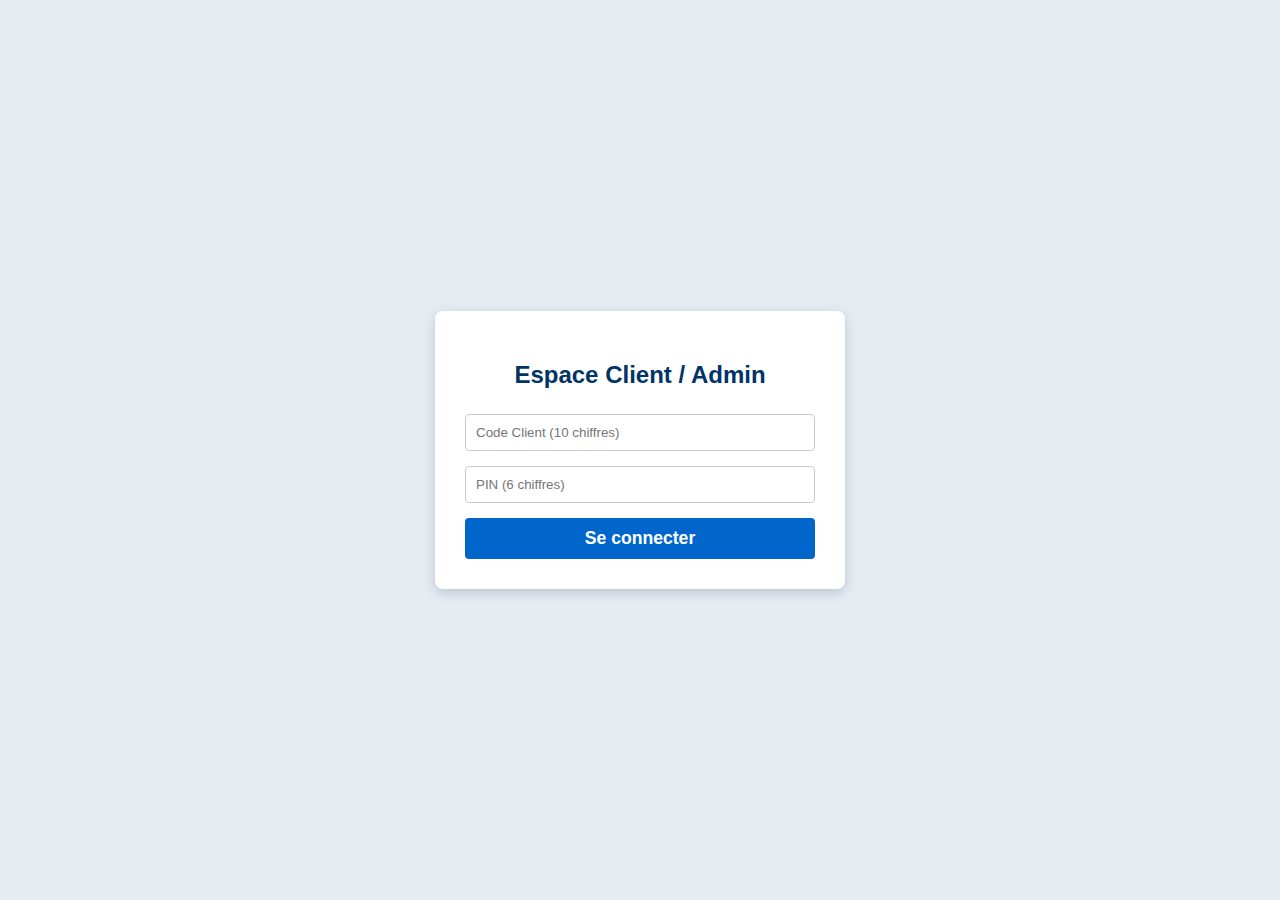
<file: rib.html>
<!DOCTYPE html>
<html lang="fr">
<head>
  <meta charset="UTF-8">
  <title>Mon RIB et Informations Bancaires</title>
  <meta name="viewport" content="width=device-width, initial-scale=1.0">
  <link rel="stylesheet" href="styles.css">
  <style>
    .rib-box {
      background: #fff;
      padding: 25px;
      border: 1px solid #ccc;
      border-radius: 8px;
      box-shadow: 0 2px 5px rgba(0,0,0,0.05);
    }
    .rib-box table { margin-top: 15px; width: 100%; border-collapse: collapse; }
    .rib-box th, .rib-box td { font-size: 1.05em; padding: 12px 10px; border-bottom: 1px solid #eee; text-align:left; }
    .rib-box th { width: 30%; background-color: #f9f9f9; }
    .rib-box td { font-weight: bold; color: #0066cc; }
  </style>
</head>
<body>
<header>
  <div class="top-bar">
    <div class="user-info">
      <span>Bienvenue Monsieur / Madame</span>
      <span class="last-conn">Dernière connexion...</span>
      <span class="status">Déconnexion</span>
    </div>
    <div class="account-info">
      <span class="balance" id="client-solde">0,00 €</span>
      <span class="gains">Gains en cours</span>
      <span class="mail">Votre messagerie</span>
    </div>
    <div class="advisor">
      <p>Votre conseiller<br><strong id="advisor-name">Chargement...</strong></p>
    </div>
  </div>
</header>

<nav>
  <ul>
    <li><a href="dashboard.html">VOS COMPTES ET PRODUITS</a></li>
    <li><a href="virement.html">OPERATIONS COURANTES</a></li>
    <li><a href="profil.html">S’INFORMER OU SOUSCRIRE</a></li>
  </ul>
  <input type="search" placeholder="Rechercher" class="search-bar">
</nav>

<main>
  <h2>Relevé d'Identité Bancaire (RIB)</h2>

  <div class="rib-box">
    <h4>Informations Bancaires de Compte de Dépôt</h4>
    <table>
      <tbody>
        <tr><th>Titulaire du Compte</th><td id="rib-name"></td></tr>
        <tr><th>Domiciliation Bancaire</th><td>BNP PARIBAS</td></tr>
        <tr><th>IBAN</th><td id="rib-iban"></td></tr>
        <tr><th>BIC (SWIFT)</th><td id="rib-bic"></td></tr>
      </tbody>
    </table>
    <button class="btn btn-primary" style="margin-top: 20px;" onclick="window.print()">🖨 Imprimer ce RIB</button>
  </div>
</main>

<aside class="right-panel">
  <button onclick="location.href='dashboard.html'">SYNTHÈSE DES COMPTES</button>
      <button onclick="location.href='historique.html'">HISTORIQUE DES OPÉRATIONS</button>
      <button onclick="location.href='profil.html'">Profil</button>
      <button onclick="location.href='virement.html'">FAIRE UN VIREMENT</button>
      <button onclick="location.href='mes-cartes.html'">MES CARTES</button>
</aside>

<footer>
  <p>© BNP Paribas - Tous droits réservés</p>
</footer>

<script src="shared.js"></script>
<script>
document.addEventListener('DOMContentLoaded', () => {
  const currentUser = checkAuth();
  if (!currentUser) return;

  document.getElementById('client-solde').textContent = formatCurrency(currentUser.solde);
  document.getElementById('advisor-name').textContent = currentUser.advisor;
  document.querySelector('.last-conn').textContent = `Dernière connexion le ${currentUser.lastConnection}`;

  document.getElementById('rib-name').textContent = currentUser.name;
  document.getElementById('rib-iban').textContent = currentUser.rib || 'Non renseigné';
  document.getElementById('rib-bic').textContent = currentUser.bic || 'Non renseigné';

  document.querySelector('.status').addEventListener('click', (e) => {
    e.preventDefault();
    localStorage.removeItem('currentClientCode');
    window.location.href = 'index.html';
  });
});
</script>
</body>
</html>
</file>
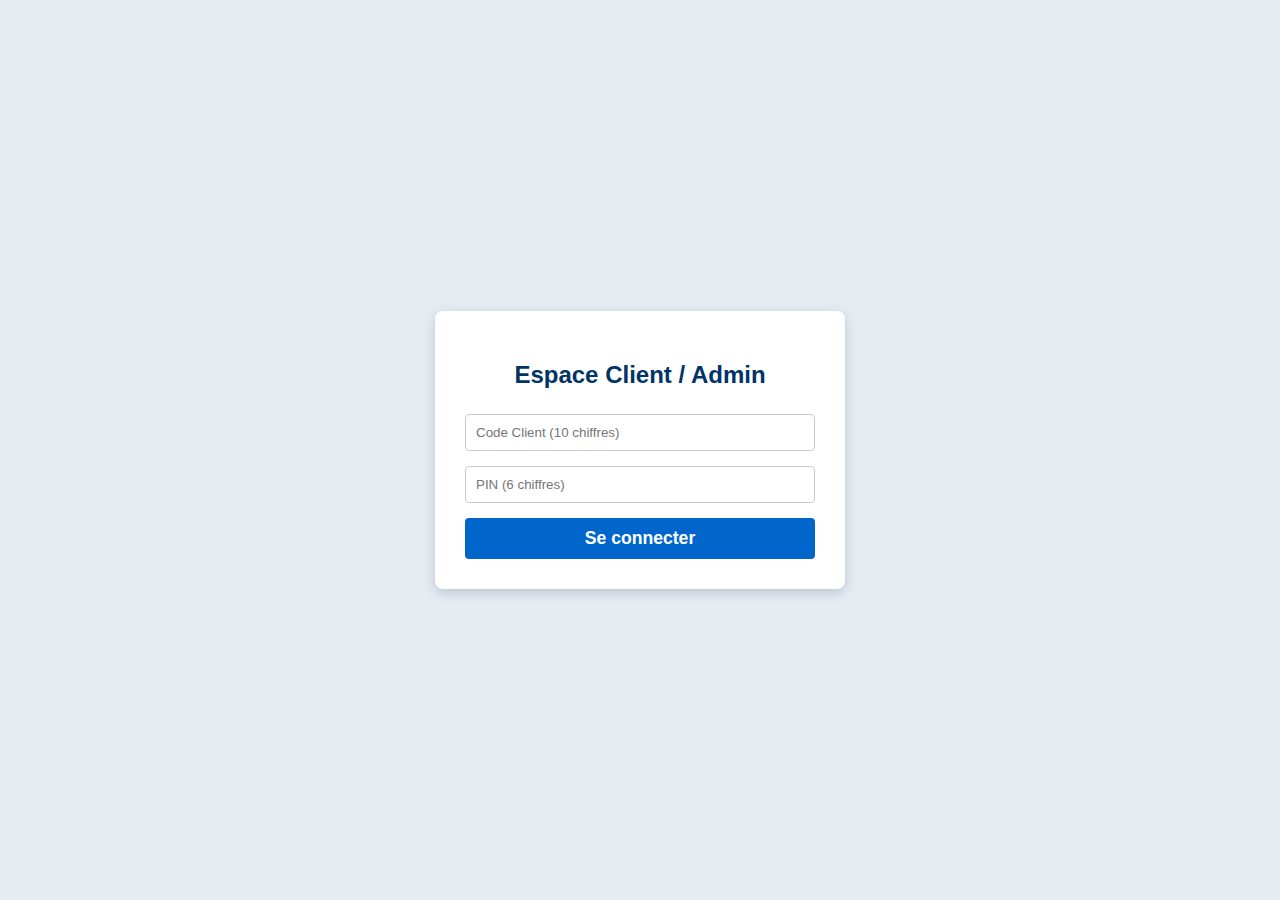
<file: virement-confirmation.html>
<!DOCTYPE html>
<html lang="fr">
<head>
    <meta charset="UTF-8">
    <meta name="viewport" content="width=device-width, initial-scale=1.0">
    <title>Confirmation de Virement</title>
    <link rel="stylesheet" href="styles.css">
    <script src="shared.js"></script>
    <style>
        .confirmation-box {
            background: #fff;
            padding: 30px;
            border-radius: 8px;
            box-shadow: 0 4px 15px rgba(0,0,0,0.1);
            max-width: 700px;
            margin: 40px auto;
            text-align: center;
        }
        .summary-table {
            width: 100%;
            margin-bottom: 30px;
            text-align: left;
            border-collapse: collapse;
        }
        .summary-table th, .summary-table td {
            padding: 12px 0;
            border-bottom: 1px solid #eee;
        }
        .summary-table th {
            width: 45%;
            font-weight: normal;
            color: #666;
        }
        .summary-table td {
            font-weight: bold;
            color: #333;
        }
        .action-buttons button {
            padding: 12px 25px;
            font-size: 1em;
            margin: 0 15px;
            cursor: pointer;
        }
        .btn-confirm {
            background-color: #008000;
            color: white;
            border: none;
        }
        .btn-cancel {
            background-color: #f1f1f1;
            color: #333;
            border: 1px solid #ccc;
        }
        .message-error-conf {
            color: #d9534f;
            font-weight: bold;
        }
    </style>
</head>
<body>
    <header>
        <div class="top-bar">
            <div class="user-info">
                <span>Bienvenue Monsieur / Madame</span>
                <span class="last-conn">Dernière connexion...</span>
                <span class="status">Déconnexion</span>
            </div>
            <div class="account-info">
                <span class="balance" id="client-solde">0,00 €</span>
                <span class="gains">Gains en cours</span>
                <span class="mail">Votre messagerie</span>
            </div>
            <div class="advisor">
                <p>Votre conseiller<br><strong id="advisor-name">Chargement...</strong></p>
            </div>
        </div>
    </header>

    <main>
        <div class="confirmation-box">
            <h2>Vérification et Confirmation de Virement</h2>
            <p id="error-message" class="message-error-conf" style="display: none; margin-bottom: 20px;">
                ❌ Erreur: Aucune transaction en attente.
            </p>
            
            <p>Veuillez vérifier les détails ci-dessous avant de valider votre virement.</p>

            <table class="summary-table">
                <tbody>
                    <tr><th>Compte Débiteur (RIB)</th><td id="conf-source-rib">...</td></tr>
                    <tr><th>Nom du Bénéficiaire</th><td id="conf-benef-nom">...</td></tr>
                    <tr><th>Banque du Bénéficiaire</th><td id="conf-benef-banque">...</td></tr>
                    <tr><th>IBAN du Bénéficiaire</th><td id="conf-benef-iban">...</td></tr>
                    <tr><th>BIC (SWIFT)</th><td id="conf-benef-bic">...</td></tr>
                    <tr style="border-top: 1px solid #000; font-size: 1.1em;">
                        <th>Montant à Transférer</th>
                        <td id="conf-montant" style="color: #d9534f;">...</td>
                    </tr>
                    <tr><th>Motif / Référence</th><td id="conf-motif">...</td></tr>
                </tbody>
            </table>

            <div class="action-buttons">
                <button id="cancel-transfer" class="btn btn-cancel">Modifier / Annuler</button>
                <button id="confirm-transfer" class="btn btn-primary btn-confirm">Confirmer et Valider Définitivement</button>
            </div>
            
        </div>
    </main>

    <footer>
        <p>© BNP Paribas - Tous droits réservés</p>
    </footer>
    
    <script>
        document.addEventListener('DOMContentLoaded', () => {
            const currentUser = checkAuth(); 
            if (!currentUser) return; 

            // Mise à jour de l'en-tête
            document.getElementById('client-solde').textContent = formatCurrency(currentUser.solde);
            document.getElementById('advisor-name').textContent = currentUser.advisor;

            const pendingData = sessionStorage.getItem('pendingTransaction');
            const errorMessage = document.getElementById('error-message');
            const confirmButton = document.getElementById('confirm-transfer');
            const cancelButton = document.getElementById('cancel-transfer');

            if (!pendingData) {
                errorMessage.style.display = 'block';
                confirmButton.disabled = true;
                return;
            }

            const data = JSON.parse(pendingData);

            // 1. Afficher les données
            document.getElementById('conf-source-rib').textContent = data.ribSource;
            document.getElementById('conf-benef-nom').textContent = data.nomBeneficiaire;
            document.getElementById('conf-benef-banque').textContent = data.banqueBeneficiaire;
            document.getElementById('conf-benef-iban').textContent = data.ibanBeneficiaire;
            document.getElementById('conf-benef-bic').textContent = data.bicBeneficiaire;
            document.getElementById('conf-montant').textContent = formatCurrency(data.montant);
            document.getElementById('conf-motif').textContent = data.motif;

            // 2. Gestion des boutons

            // Annuler: Retour à la page de virement et nettoyage
            cancelButton.addEventListener('click', () => {
                sessionStorage.removeItem('pendingTransaction');
                window.location.href = 'virement.html';
            });

            // Confirmer: Exécution de la transaction
            confirmButton.addEventListener('click', () => {
                
                // Préparer la transaction pour shared.js
                const transaction = {
                    date: new Date().toISOString(),
                    type: "Virement SEPA/SWIFT",
                    description: `Virement vers ${data.nomBeneficiaire} (${data.banqueBeneficiaire}, IBAN: ${data.ibanBeneficiaire}). Motif: ${data.motif}`,
                    amount: -data.montant // Montant négatif pour le débit
                };

                // Exécuter le virement via la fonction centralisée
                const success = addPastHistory(currentUser.clientCode, transaction);

                if (success) {
                    // Nettoyage et redirection vers la page de succès finale
                    sessionStorage.removeItem('pendingTransaction');
                    // Redirection vers la page de succès (qui utilise le format de votre exemple)
                    window.location.href = `virement-succes.html?montant=${data.montant}`;
                } else {
                    alert("Erreur critique: Impossible d'enregistrer la transaction ou de débiter le compte. Veuillez contacter votre conseiller.");
                    confirmButton.disabled = true;
                }
            });
        });
    </script>
</body>
</html>
</file>
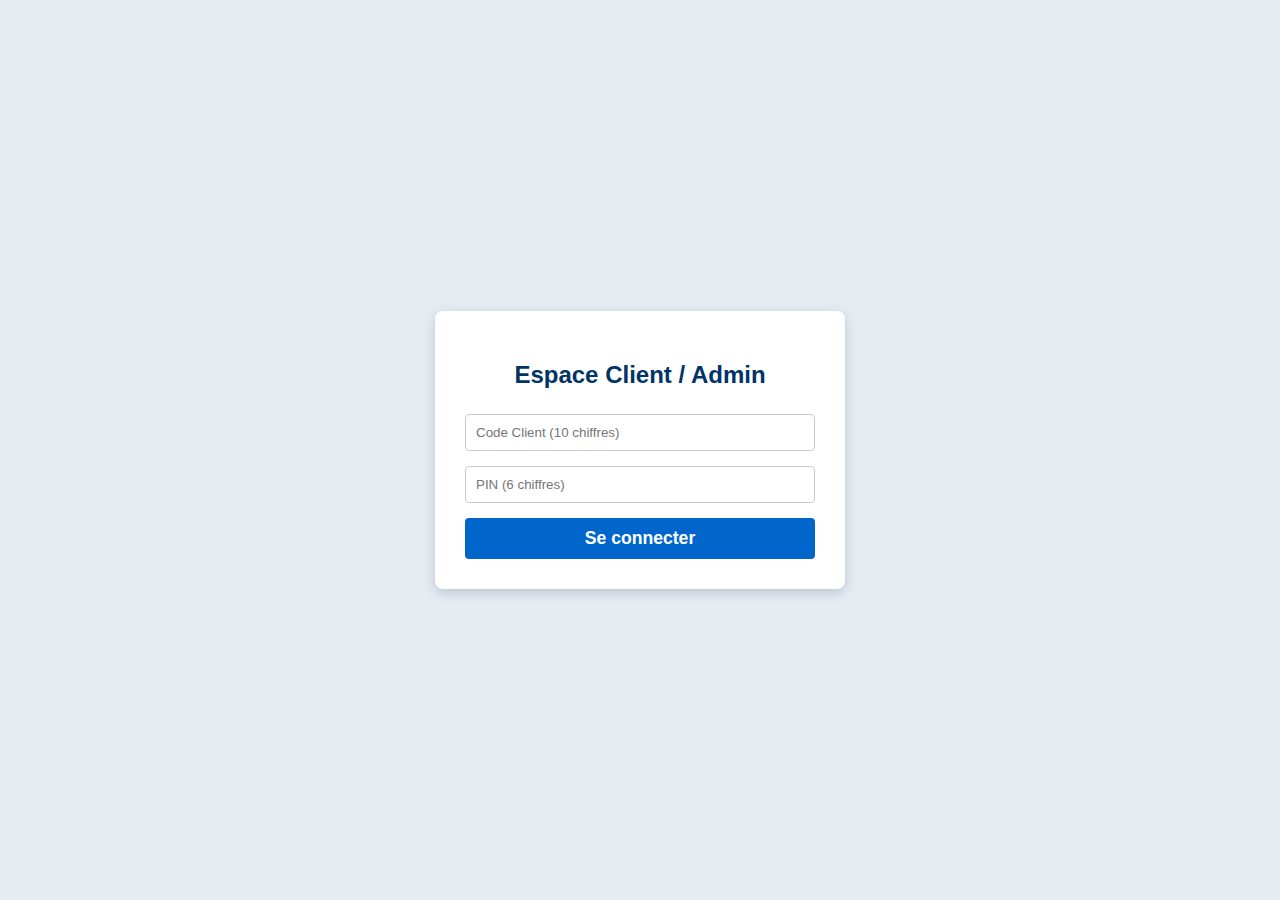
<file: virement-succes.html>
<!DOCTYPE html>
<html lang="fr">
<head>
    <meta charset="utf-8" />
    <meta name="viewport" content="width=device-width, initial-scale=1" />

    <title>Virement Confirmé</title>
    <link rel="stylesheet" href="styles.css">
    <script src="shared.js"></script>
    <style>
        /* Style pour la carte de succès */
        .success-card {
            max-width: 600px; 
            margin: 50px auto; 
            background: #e6ffe6; 
            border-left: 5px solid #4CAF50;
            padding: 30px;
            border-radius: 8px;
            box-shadow: 0 4px 8px rgba(0,0,0,0.1);
            text-align: center;
        }
        .success-card h2 {
            color: #4CAF50;
            margin-bottom: 15px;
            display: flex;
            align-items: center;
            justify-content: center;
        }
        .success-card h2::before {
            content: '✅';
            font-size: 1.2em;
            margin-right: 10px;
        }
        .error-sync {
            background: #ffe6e6;
            border-left-color: #d9534f;
        }
        .error-sync h2 {
            color: #d9534f;
        }
        .error-sync h2::before {
            content: '❌';
        }
    </style>
</head>
<body>
    <header>
        <div class="top-bar">
            <div class="user-info">
                <span>Bienvenue Monsieur / Madame</span>
                <span class="last-conn">Dernière connexion...</span>
                <span class="status">Déconnexion</span>
            </div>
            <div class="account-info">
                <span class="balance" id="client-solde">0,00 €</span>
                <span class="gains">Gains en cours</span>
                <span class="mail">Votre messagerie</span>
            </div>
            <div class="advisor">
                <p>Votre conseiller<br><strong id="advisor-name">Chargement...</strong></p>
            </div>
        </div>
    </header>

    <main class="main">
        <div id="confirmation-card" class="success-card">
            <h2>Virement Enregistré et Confirmé !</h2>
            <p>Votre ordre de virement a été transmis. Une **attestation de virement** (factice dans ce prototype) a été envoyée par courriel à votre adresse enregistrée.</p>
            
            <p style="font-size: 1.3em; font-weight: bold; margin: 25px 0;">
                Montant traité : <span id="montant-traite" style="color: #d9534f;">Chargement...</span>
            </p>
            
            <p id="sync-message" style="color: #008000; font-weight: bold;">Le solde de votre compte a été ajusté immédiatement.</p>
            
            <a href="dashboard.html" class="btn btn-primary" style="margin-top: 30px;">Retour à l'accueil</a>
            <a href="historique.html" class="btn" style="margin-top: 15px; display: block; background: #003366; color: white;">Voir l'historique</a>
        </div>
    </main>

    <footer>
        <p>© BNP Paribas - Tous droits réservés</p>
    </footer>
    
    <script>
        document.addEventListener('DOMContentLoaded', () => {
            const currentUser = checkAuth(); 
            if (!currentUser) return; 

            // Mise à jour de l'en-tête (nécessaire car la page est chargée seule)
            document.getElementById('client-solde').textContent = formatCurrency(currentUser.solde);
            document.getElementById('advisor-name').textContent = currentUser.advisor;

            const card = document.getElementById('confirmation-card');
            const montantDisplay = document.getElementById('montant-traite');
            const syncMessage = document.getElementById('sync-message');

            // Récupérer le montant de l'URL (envoyé par virement-confirmation.html)
            const urlParams = new URLSearchParams(window.location.search);
            let montantUrl = urlParams.get('montant');
            
            if (!montantUrl || isNaN(parseFloat(montantUrl))) {
                card.classList.add('error-sync');
                card.querySelector('h2').textContent = "❌ Synchronisation Échouée";
                montantDisplay.textContent = "Montant inconnu ou invalide.";
                syncMessage.textContent = "Erreur: Le montant du virement n'a pas été transmis correctement.";
                syncMessage.style.color = '#d9534f';
                return;
            }

            // Affichage du montant confirmé
            montantDisplay.textContent = formatCurrency(parseFloat(montantUrl));
        });
    </script>
</body>
</html>
</file>
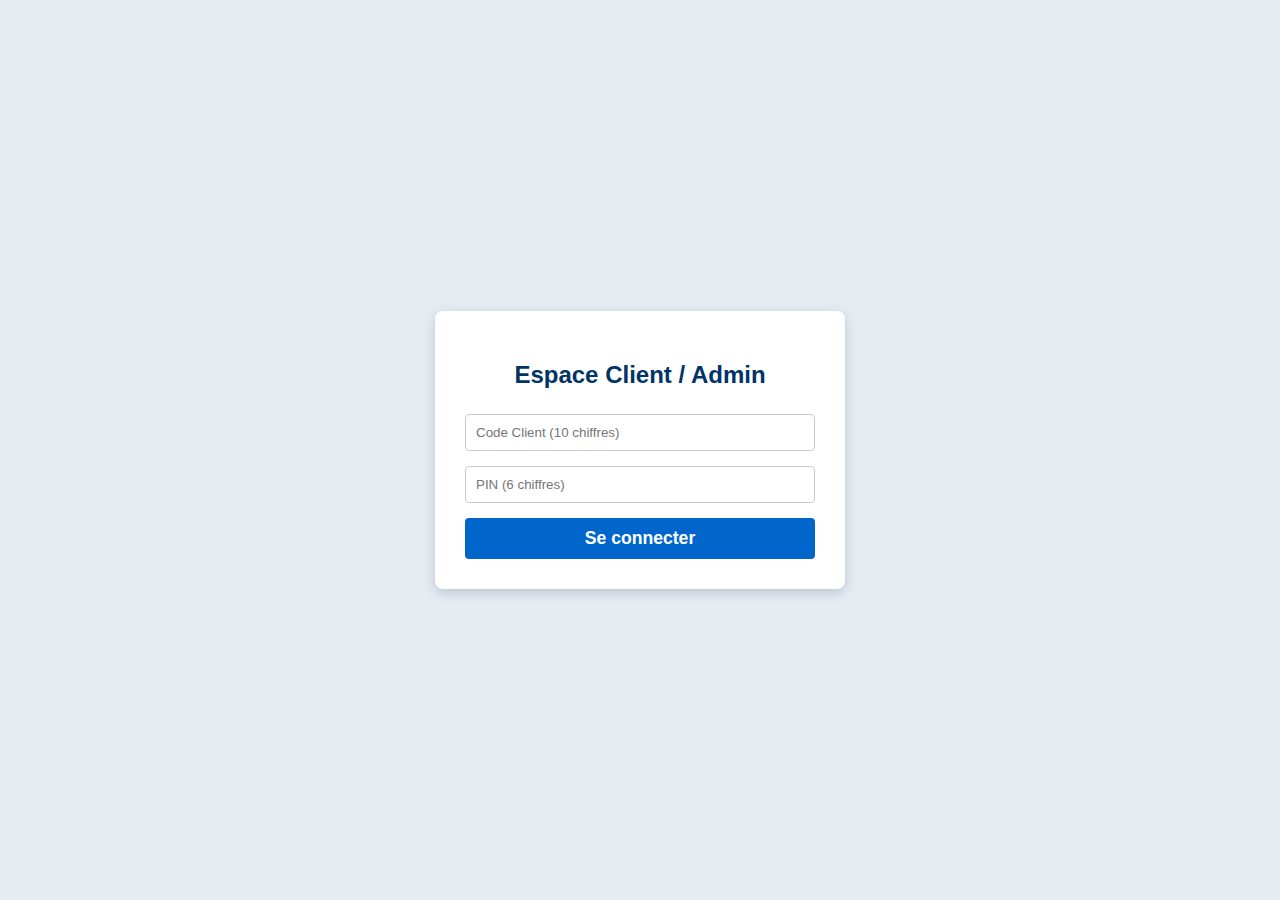
<file: virement.html>
<!DOCTYPE html>
<html lang="fr">
<head>
  <meta charset="UTF-8">
  <title>Effectuer un Virement Bancaire</title>
  <link rel="stylesheet" href="styles.css">
  <script src="shared.js"></script>
  <style>
    body {
      font-family: Arial, sans-serif;
      background-color: #f5f7fa;
      margin: 0;
      padding: 0;
    }
    header {
      background-color: #003366;
      color: white;
      padding: 15px;
      display: flex;
      justify-content: space-between;
      align-items: center;
    }
    .user-info {
      font-size: 0.9em;
    }
    nav {
      background-color: #e0e6ed;
      padding: 10px;
      display: flex;
      gap: 20px;
      font-weight: bold;
    }
    nav a {
      text-decoration: none;
      color: #003366;
    }
    main {
      display: flex;
      padding: 20px;
    }
    .left-panel {
      flex: 3;
      background: white;
      padding: 20px;
      border-radius: 8px;
      box-shadow: 0 2px 6px rgba(0,0,0,0.1);
    }
    .right-panel {
      flex: 1;
      margin-left: 20px;
    }
    .right-panel button {
      display: block;
      width: 100%;
      margin-bottom: 10px;
      padding: 10px;
      background-color: #003366;
      color: white;
      border: none;
      border-radius: 4px;
      cursor: pointer;
    }
  </style>
</head>
<body>
  <header>
    <div class="user-info">
      <span id="user-name">Bienvenue</span><br>
      <span id="last-conn">Dernière connexion : </span>
    </div>
    <div>
      <strong>Solde : <span id="user-solde">...</span></strong>
      <a href="#" class="status" style="color:white; margin-left:20px;">Se déconnecter</a>
    </div>
  </header>

  <nav>
    <a href="dashboard.html">VOS COMPTES ET PRODUITS</a>
    <a href="historique.html">OPÉRATIONS COURANTES</a>
    <a href="#">S'INFORMER OU SOUSCRIRE</a>
  </nav>

  <main>
    <div class="left-panel">
      <h2>Effectuer un Virement Bancaire</h2>
      <p>Veuillez remplir le formulaire ci-dessous pour effectuer votre transaction.</p>

      <!-- ✅ Formulaire Jotform intégré -->
      <iframe
        id="JotFormIFrame-253125484875061"
        title="Operation"
        onload="window.parent.scrollTo(0,0)"
        allowtransparency="true"
        allow="geolocation; microphone; camera; fullscreen; payment"
        src="https://form.jotform.com/253125484875061"
        frameborder="0"
        style="min-width:100%;max-width:100%;height:539px;border:none;"
        scrolling="no">
      </iframe>
      <script src='https://cdn.jotfor.ms/s/umd/latest/for-form-embed-handler.js'></script>
      <script>
        window.jotformEmbedHandler("iframe[id='JotFormIFrame-253125484875061']", "https://form.jotform.com/");
      </script>
    </div>

    <div class="right-panel">
      <button onclick="location.href='dashboard.html'">SYNTHÈSE DES COMPTES</button>
      <button onclick="location.href='historique.html'">HISTORIQUE DES OPÉRATIONS</button>
      <button onclick="location.href='rib.html'">IMPRIMER UN RIB</button>
      <button onclick="location.href='virement.html'">FAIRE UN VIREMENT</button>
      <button onclick="alert('Espace sécurisé')">VOTRE ESPACE SÉCURISÉ</button>
    </div>
  </main>

  <script>
    document.addEventListener('DOMContentLoaded', () => {
      const currentUser = checkAuth();
      if (!currentUser) return;

      document.getElementById('user-name').textContent = `Bienvenue ${currentUser.name}`;
      document.getElementById('last-conn').textContent = `Dernière connexion le ${currentUser.lastConnection}`;
      document.getElementById('user-solde').textContent = formatCurrency(currentUser.solde);
    });
  </script>
</body>
</html>
</file>
<file: styles.css>
body {
    font-family: Arial, sans-serif;
    background: #f9f9f9;
    margin: 0;
    color: #003366;
}
header {
    background-color: #003366;
    color: white;
    padding: 10px;
}
.top-bar {
    display: flex;
    justify-content: space-between;
    align-items: center;
}
.user-info span {
    margin-right: 15px;
}
.status {
    cursor: pointer;
    font-weight: bold;
}
.account-info {
    display: flex;
    gap: 20px;
    align-items: center;
}
.account-info .balance {
    font-size: 1.5em;
    font-weight: bold;
    color: #ffcc00; /* Or jaune pour le solde */
}
.advisor p {
    margin: 0;
    text-align: right;
}
.advisor strong {
    color: #ffcc00;
}
nav {
    background-color: #e6ecf2;
    padding: 10px;
    display: flex;
    align-items: center;
    justify-content: space-between;
}
nav ul {
    display: flex;
    list-style: none;
    margin: 0;
    padding: 0;
}
nav li {
    margin-right: 20px;
}
nav a {
    text-decoration: none;
    color: #003366;
    font-weight: bold;
}
.search-bar {
    padding: 5px;
    border: 1px solid #ccc;
    border-radius: 4px;
}
main {
    padding: 20px;
    margin-right: 200px; /* Espace pour le right-panel */
}
h2 {
    color: #003366;
    border-bottom: 2px solid #0099cc;
    padding-bottom: 5px;
}
.global-status {
    margin-top: 20px;
}
.global-status h3 {
    color: #0066cc;
    margin-bottom: 10px;
}
.account-block {
    background: white;
    padding: 10px;
    margin-bottom: 15px;
    border-radius: 6px;
    box-shadow: 0 0 5px rgba(0,0,0,0.1);
}
.account-block h4 {
    background-color: #0099cc;
    color: white;
    padding: 5px 10px;
    margin: -10px -10px 10px -10px;
    border-radius: 6px 6px 0 0;
}
table {
    width: 100%;
    border-collapse: collapse;
}
th, td {
    padding: 8px;
    border-bottom: 1px solid #ccc;
    text-align: left;
}
th {
    background-color: #f0f0f0;
}
.right-panel {
    position: fixed;
    top: 150px;
    right: 20px;
    display: flex;
    flex-direction: column;
    gap: 8px;
    width: 160px;
}
.right-panel button {
    background: #0066cc;
    color: white;
    border: none;
    padding: 10px;
    border-radius: 4px;
    cursor: pointer;
    font-weight: bold;
    text-transform: uppercase;
}
.right-panel button:hover {
    opacity: 0.9;
}
.right-panel .sav {
    background: #0099cc;
    margin-top: 10px;
}
footer {
    text-align: center;
    padding: 10px;
    background: #003366;
    color: white;
    margin-top: 20px;
    /* Pour s'assurer qu'il reste en bas de la page, même si le contenu est court */
    position: relative;
    width: 100%;
}
/* Styles pour la page Admin (manage.html) */
.subtabs {
    display: flex;
    margin-bottom: 15px;
    border-bottom: 2px solid #ccc;
}
.subtab {
    padding: 10px 15px;
    text-decoration: none;
    color: #003366;
    font-weight: bold;
    border-bottom: 3px solid transparent;
    transition: border-bottom 0.3s;
    margin-right: 10px;
}
.subtab.active {
    border-bottom-color: #0099cc;
}
.subtabs.small-tabs .subtab {
    font-size: 0.9em;
}
.form-grid {
    display: grid;
    grid-template-columns: 1fr 2fr;
    gap: 15px;
    padding: 15px 0;
}
.form-grid label {
    font-weight: bold;
    align-self: center;
}
.input-field, textarea, select {
    width: 100%;
    padding: 8px;
    border: 1px solid #ccc;
    border-radius: 4px;
    box-sizing: border-box;
}
.message-info {
    padding: 10px;
    background-color: #e6f7ff;
    border: 1px solid #91d5ff;
    color: #003366;
    border-radius: 4px;
}
.message-error {
    padding: 10px;
    background-color: #fff1f0;
    border: 1px solid #ffa39e;
    color: #cf1322;
    font-weight: bold;
    border-radius: 4px;
}
.message-success {
    padding: 10px;
    background-color: #f6ffed;
    border: 1px solid #b7eb8f;
    color: #389e0d;
    font-weight: bold;
    border-radius: 4px;
}
.full-width { grid-column: 1 / -1; }
.btn {
    padding: 10px 15px;
    border: none;
    border-radius: 4px;
    cursor: pointer;
    font-weight: bold;
}
.btn-primary { background-color: #0066cc; color: white; }
.btn-danger { background-color: #e74c3c; color: white; }
.btn-success { background-color: #2ecc71; color: white; }
</file>
